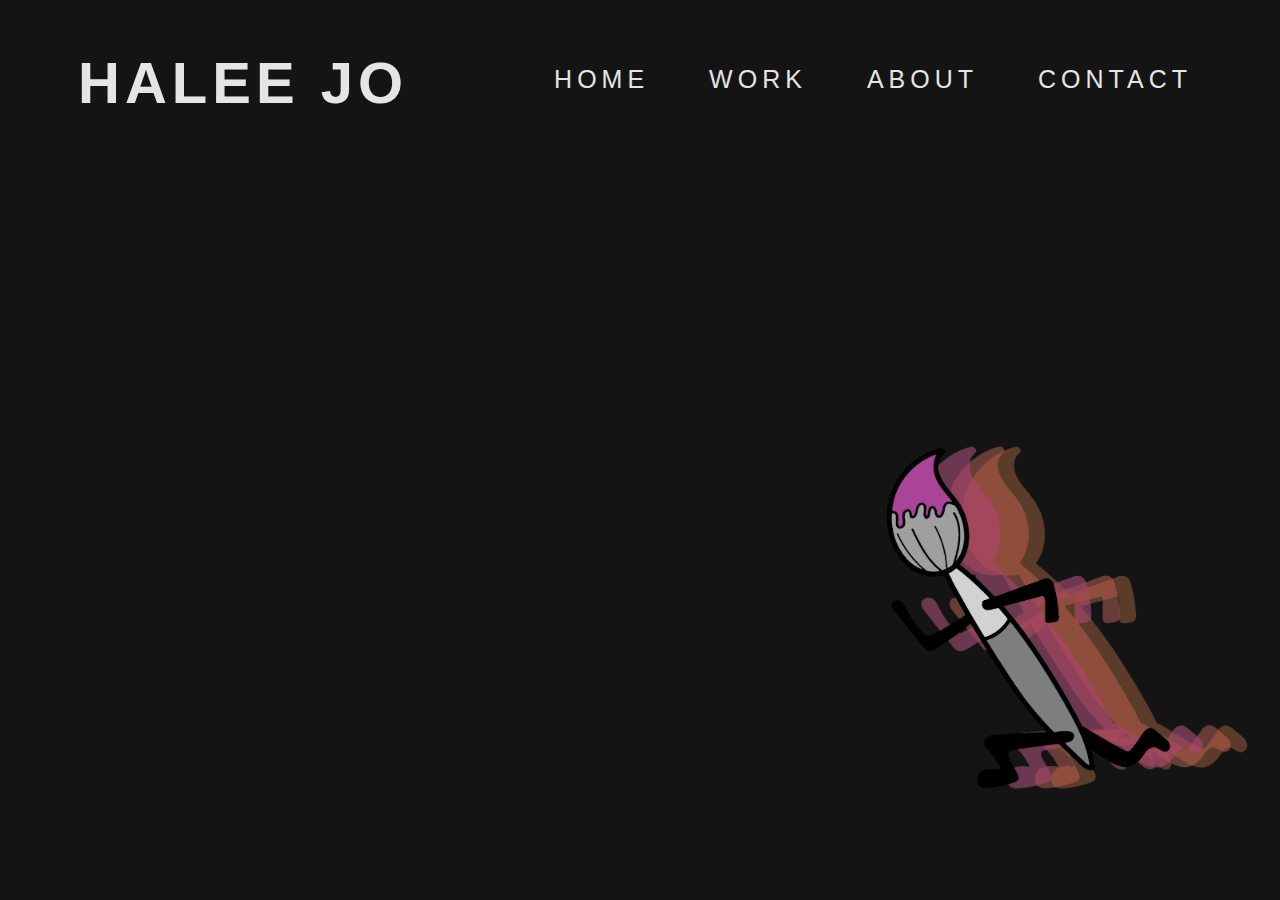
<file: index.html>
<!DOCTYPE html>
<html lang="en">
	<head>
		<meta charset="UTF-8">
		<link href="css/index.css" rel="stylesheet" type="text/css"/>
		<title>Website portfolio</title>
	</head>
	<body>
	   <header>
		<h1>HALEE JO</h1>
		
		<nav>
		 <ul>
			<li><a href="contact.html">CONTACT</a></li>
			<li><a href="about.html">ABOUT</a></li>
			<li><a href="work.html">WORK</a></li>
			<li><a href="index.html">HOME</a></li>
		 </ul>
		</nav>
		
	   </header>
	   <article>
		<img src="images/final-website-logo.png" alt="cartoon paintbrush logo that is running" />
	   </article>
	</body>
</html>
</file>
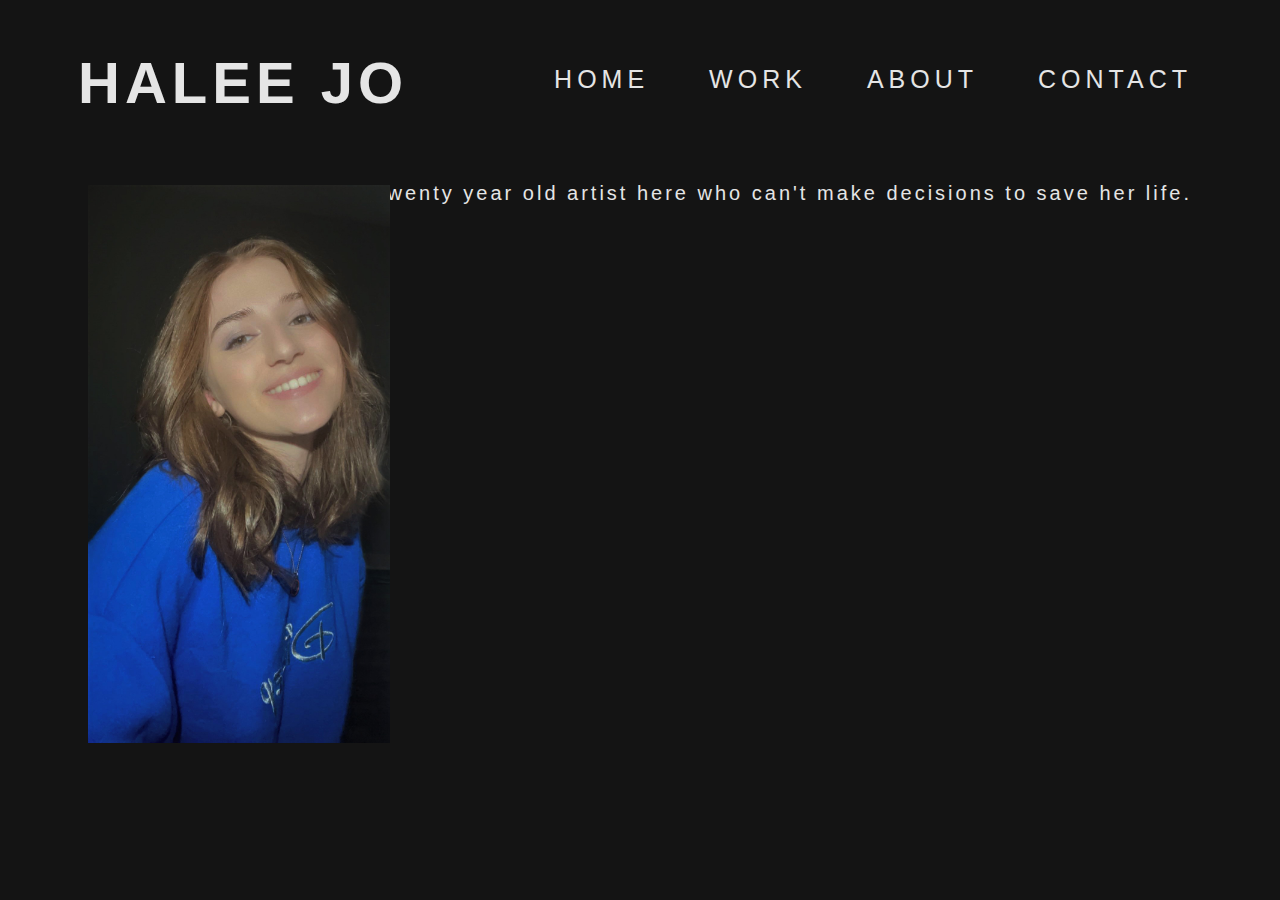
<file: about.html>
<!DOCTYPE html>
<html lang="en">
	<head>
		<meta charset="UTF-8">
		<link href="css/about.css" rel="stylesheet" type="text/css"/>
		<title>Website portfolio-About Page</title>
	</head>
<body>
	<main>
	   <header>
		<h1>HALEE JO</h1>
		<nav>
		 <ul>
			<li><a href="contact.html">CONTACT</a></li>
			<li><a href="about.html">ABOUT</a></li>
			<li><a href="work.html">WORK</a></li>
			<li><a href="index.html">HOME</a></li>
		 </ul>
		</nav>
	   </header>
	</main>
	   <p>
	   Hi! Twenty year old artist here who can't make decisions to save her life. <!--depends on the amount of information I include. Use multiple paragraphs if necessary.-->
	   </p>
	<img src="images/about-image.jpg"  alt="photo of artist"/>
</body>
</file>
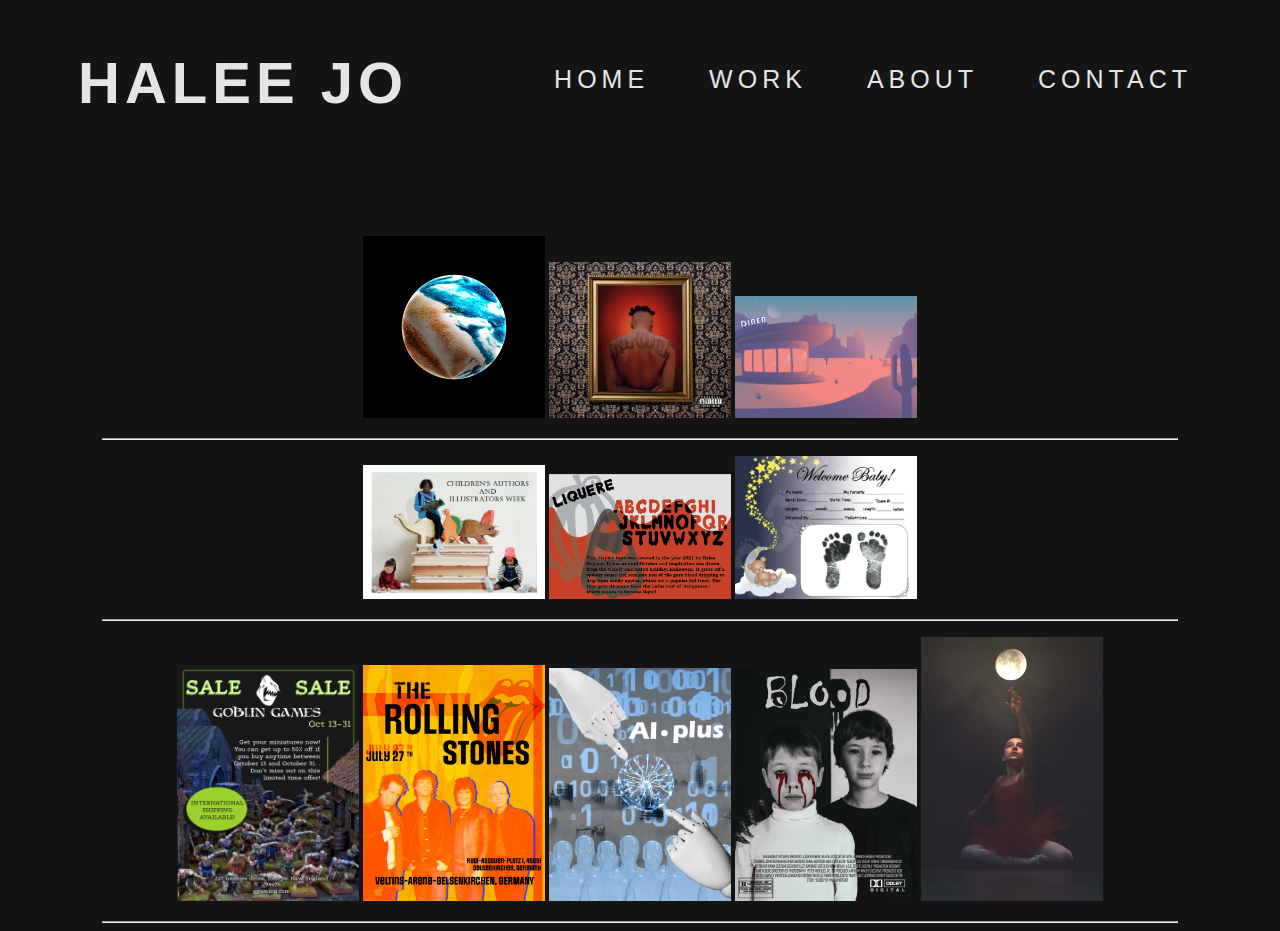
<file: adobe.html>
<!DOCTYPE html>
<html lang="en">
	<head>
		<meta charset="UTF-8">
		<link href="css/work-pages.css" rel="stylesheet" type="text/css"/>
		<title>Website portfolio-Work Page</title>
	</head>
<body>
	<main>
	   <header>
		<h1>HALEE JO</h1>
		<nav>
		 <ul>
			<li><a href="contact.html">CONTACT</a></li>
			<li><a href="about.html">ABOUT</a></li>
			<li><a href="work.html">WORK</a></li>
			<li><a href="index.html">HOME</a></li>
		 </ul>
		</nav>
	   </header>
	</main>
		<center>
			<blockquote>
				<img src="images/adobe/planet.jpg" alt="planet">
				<img src="images/adobe/albumcovermashup.jpg" alt="combined album cover images">
				<img src="images/adobe/diner-landscape.jpg" alt="diner in a desert">
			</blockquote>
		</center>
		<hr>
		<center>
			<blockquote>
				<img src="images/adobe/5.3_Gagnon_Project03_Revised.png" alt="Children reading">
				<img src="images/adobe/5.9_Gagnon_Project08-new.png" alt="Spooky Halloween typeface poster">
				<img src="images/adobe/hospital-footprint-sheet.png" alt="baby footprint sheet">
			</blockquote>
		</center>
		<hr>
		<center>
			<blockquote>
				<img src="images/adobe/ggamesflyer.png" alt="flyer for game company">
				<img src="images/adobe/hatch-style-poster.jpg" alt="poster for The Rolling Stones concert">
				<img src="images/adobe/movieposter.jpg" alt="poster for a movie about AI">
				<img src="images/adobe/Blood-movie-poster.jpg" alt="horror movie poster">
				<img src="images/adobe/blendimages1.jpg" alt="little ballerina reaching for the moon">
				
			</blockquote>
		</center>
		<hr>
</body>
</file>
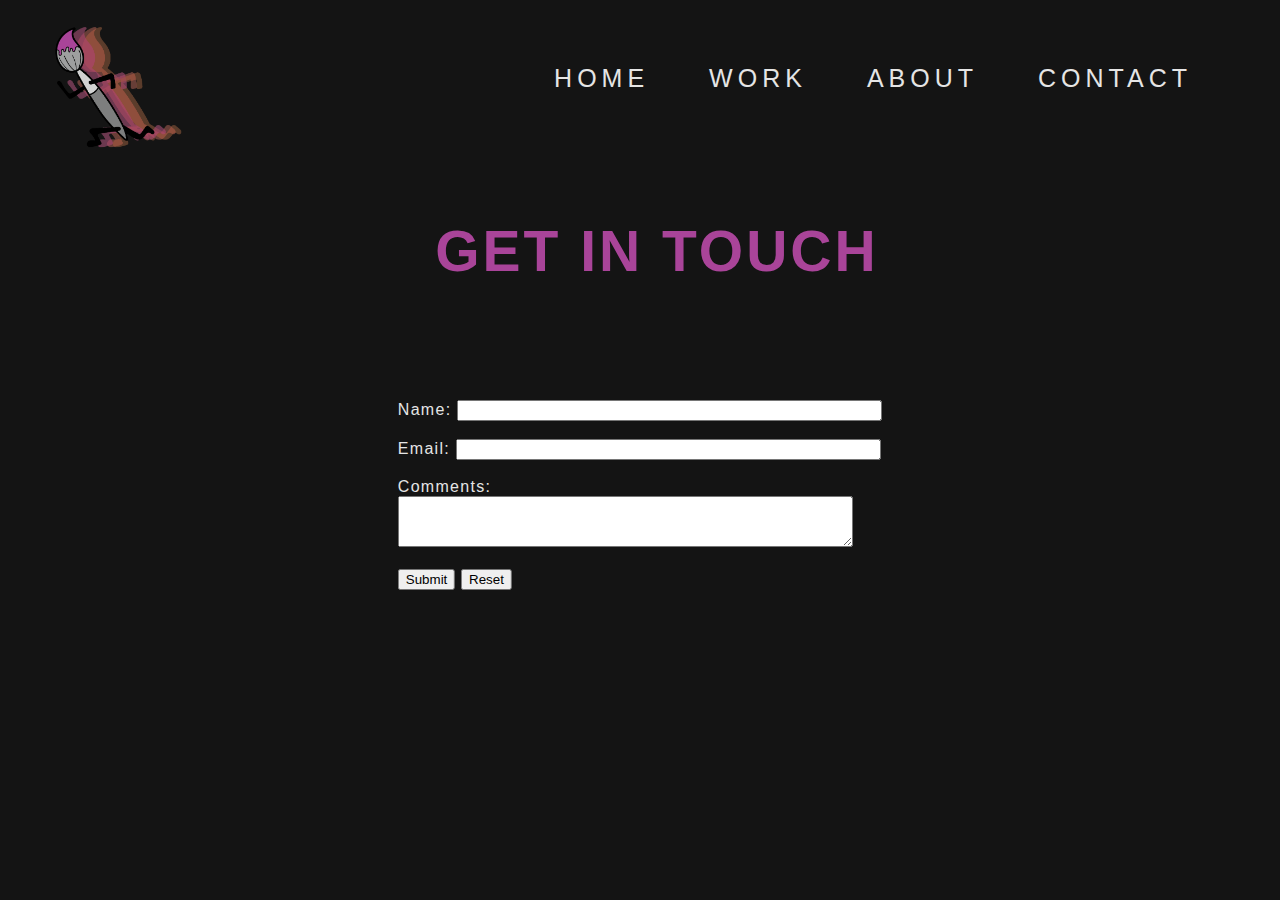
<file: contact.html>
<!DOCTYPE html>
<html lang="en">

<head>
	<meta charset="UTF-8">
	<link href="css/contact.css" rel="stylesheet" type="text/css"/>
	<title>Website Portfolio-Contact Page</title>
</head>

<header>
<img src="images/final-website-logo.png" alt="cartoon paintbrush logo that is running" width="130" />

<nav>
<ul>
	<li><a href="contact.html">CONTACT</a></li>
	<li><a href="about.html">ABOUT</a></li>
	<li><a href="work.html">WORK</a></li>
	<li><a href="index.html">HOME</a></li>
</ul>
</nav>
</header>

<body>

<h1 class="center">GET IN TOUCH</h1>
<div class="form-center">
	<form method="post" action="http://ss1.ciwcertified.com/cgi-bin/process.pl">
		Name: <input type="text" name="Name" size="50"/>
		<br/>
		<br/>
		Email: <input type="text" name="Email" size="50"/>
		<br/>
		<br/>
		Comments:
			<br/>
			<textarea name="comments" cols="54" rows="3">
			</textarea>
			<br/>
			<br/>
			<input type="submit"/>
			<input type="reset"/>
	</form>
</div>

</body>
</html>
</file>
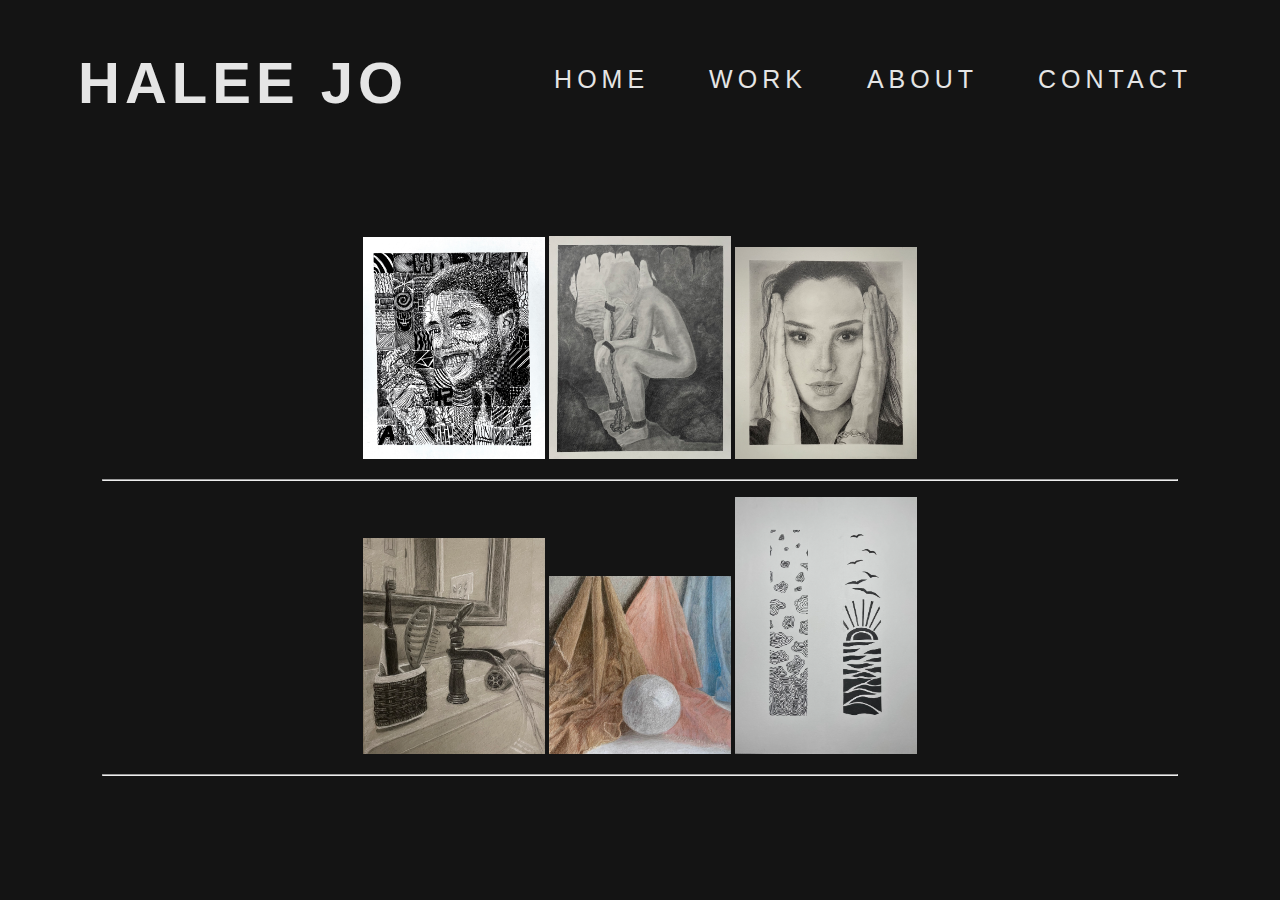
<file: drawings.html>
<!DOCTYPE html>
<html lang="en">
	<head>
		<meta charset="UTF-8">
		<link href="css/work-pages.css" rel="stylesheet" type="text/css"/>
		<title>Website portfolio-Work Page</title>
	</head>
<body>
	   <header>
		<h1>HALEE JO</h1>
		
		<nav>
		 <ul>
			<li><a href="contact.html">CONTACT</a></li>
			<li><a href="about.html">ABOUT</a></li>
			<li><a href="work.html">WORK</a></li>
			<li><a href="index.html">HOME</a></li>
		 </ul>
		</nav>
		
	   </header>
		<center>
			<blockquote>
				<img src="images/drawings/IMG_0763.jpg" alt="drawing of Chadwick Boseman">
				<img src="images/drawings/IMG_4044.jpg" alt="drawing of a prisoner in a cave">
				<img src="images/drawings/Halee-CelebrityPortrait.jpg" alt=" portrait drawing of Gal Gadot">
			</blockquote>
		</center>
		<hr>
		<center>
			<blockquote>
				<img src="images/drawings/IMG_0815.jpg" alt="still life drawing of a bathroom mirror and sink">
				<img src="images/drawings/IMG_4177.jpg" alt="still life of cloth">
				<img src="images/drawings/value-scales.jpg" alt="value scales">
			</blockquote>
		</center>
		<hr>
		<center>
			<blockquote>
			</blockquote>
		</center>
</body>
</file>
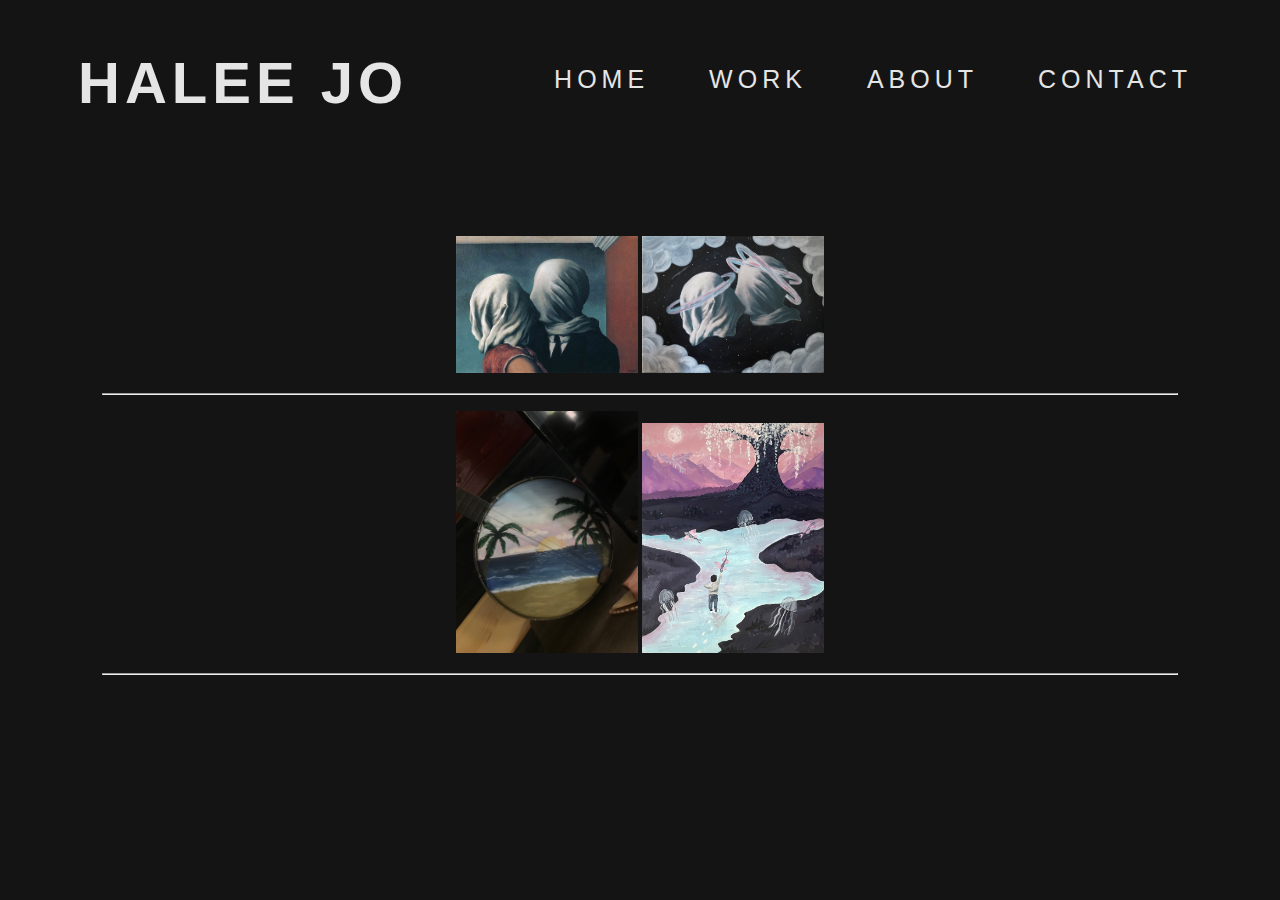
<file: paintings.html>
<!DOCTYPE html>
<html lang="en">
	<head>
		<meta charset="UTF-8">
		<link href="css/work-pages.css" rel="stylesheet" type="text/css"/>
		<title>Website portfolio-Work Page</title>
	</head>
<body>
	   <header>
		<h1>HALEE JO</h1>
		
		<nav>
		 <ul>
			<li><a href="contact.html">CONTACT</a></li>
			<li><a href="about.html">ABOUT</a></li>
			<li><a href="work.html">WORK</a></li>
			<li><a href="index.html">HOME</a></li>
		 </ul>
		</nav>
		
	   </header>
		<center>
			<blockquote>
				<img src="images/paintings/TheloversbyReneMagritte.JPG" alt="Original painting by Rene Magritte">
				<img src="images/paintings/kissingplanets.jpg" alt="Two heads kissing in space">
			</blockquote>
		</center>
		<hr>
		<center>
			<blockquote>
				<img src="images/paintings/banjo.jpg" alt="beach painted on a banjo">
				<img src="images/paintings/Child'sImagination-Halee.jpg" alt="a kid walking on water in a fantasy world">
			</blockquote>
		</center>
		<hr>
</body>
</file>
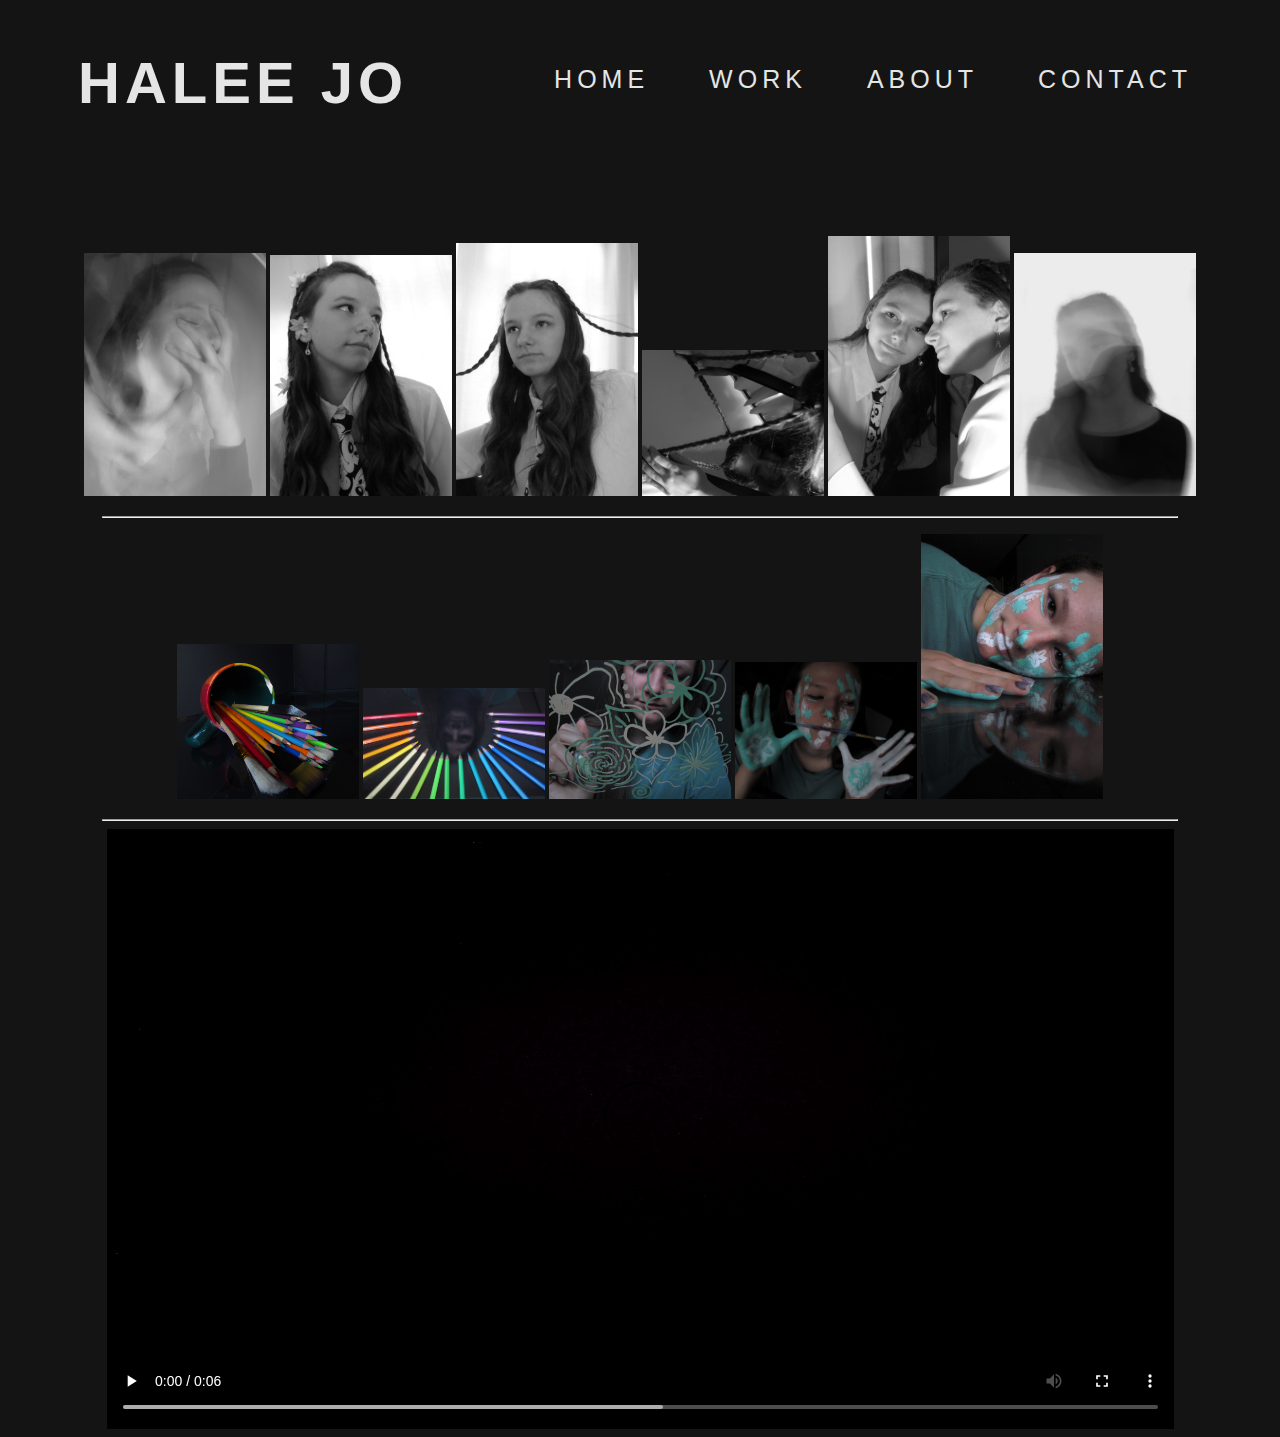
<file: photography.html>
<!DOCTYPE html>
<html lang="en">
	<head>
		<meta charset="UTF-8">
		<link href="css/work-pages.css" rel="stylesheet" type="text/css"/>
		<title>Website portfolio-Work Page</title>
	</head>
<body>
	   <header>
		<h1>HALEE JO</h1>
		
		<nav>
		 <ul>
			<li><a href="contact.html">CONTACT</a></li>
			<li><a href="about.html">ABOUT</a></li>
			<li><a href="work.html">WORK</a></li>
			<li><a href="index.html">HOME</a></li>
		 </ul>
		</nav>
		
	   </header>
		<center>
			<blockquote>
				<img src="images/photography/PS(5)_1of6_HaleeG_041022.jpg" alt="portrait of a girl">
				<img src="images/photography/PS(5)_2of6_HaleeG_041022.jpg" alt="portrait of a girl">
				<img src="images/photography/PS(5)_3of6_HaleeG_041022.jpg" alt="portrait of a girl">
				<img src="images/photography/PS(5)_4of6_HaleeG_041022.jpg" alt="portrait of a girl">
				<img src="images/photography/PS(5)_5of6_HaleeG_041022.jpg" alt="portrait of a girl">
				<img src="images/photography/PS(5)_6of6_HaleeG_041022.jpg" alt="portrait of a girl">
			</blockquote>
		</center>
		<hr>
		<center>
			<blockquote>
				<img src="images/photography/(FP)_1of7_HaleeG_042322.jpg" alt="a mug full of paintbrushes and pencils">
				<img src="images/photography/(FP)_3of7_HaleeG_042322.jpg" alt="portrait of a girl">
				<img src="images/photography/(FP)_5of7_HaleeG_042322.jpg" alt="portrait of a girl">
				<img src="images/photography/(FP)_6of7_HaleeG_042322.jpg" alt="portrait of a girl">
				<img src="images/photography/(FP)_7of7_HaleeG_042322.jpg" alt="portrait of a girl">
			</blockquote>
		</center>
		<hr>
		<video height="600" class="center" controls="controls">
			<source src="images/pexels-thirdman-5981930.mp4" type="video/mp4" />
			Your browser does not support the HTML5 video element.
		</video>
</body>
</file>
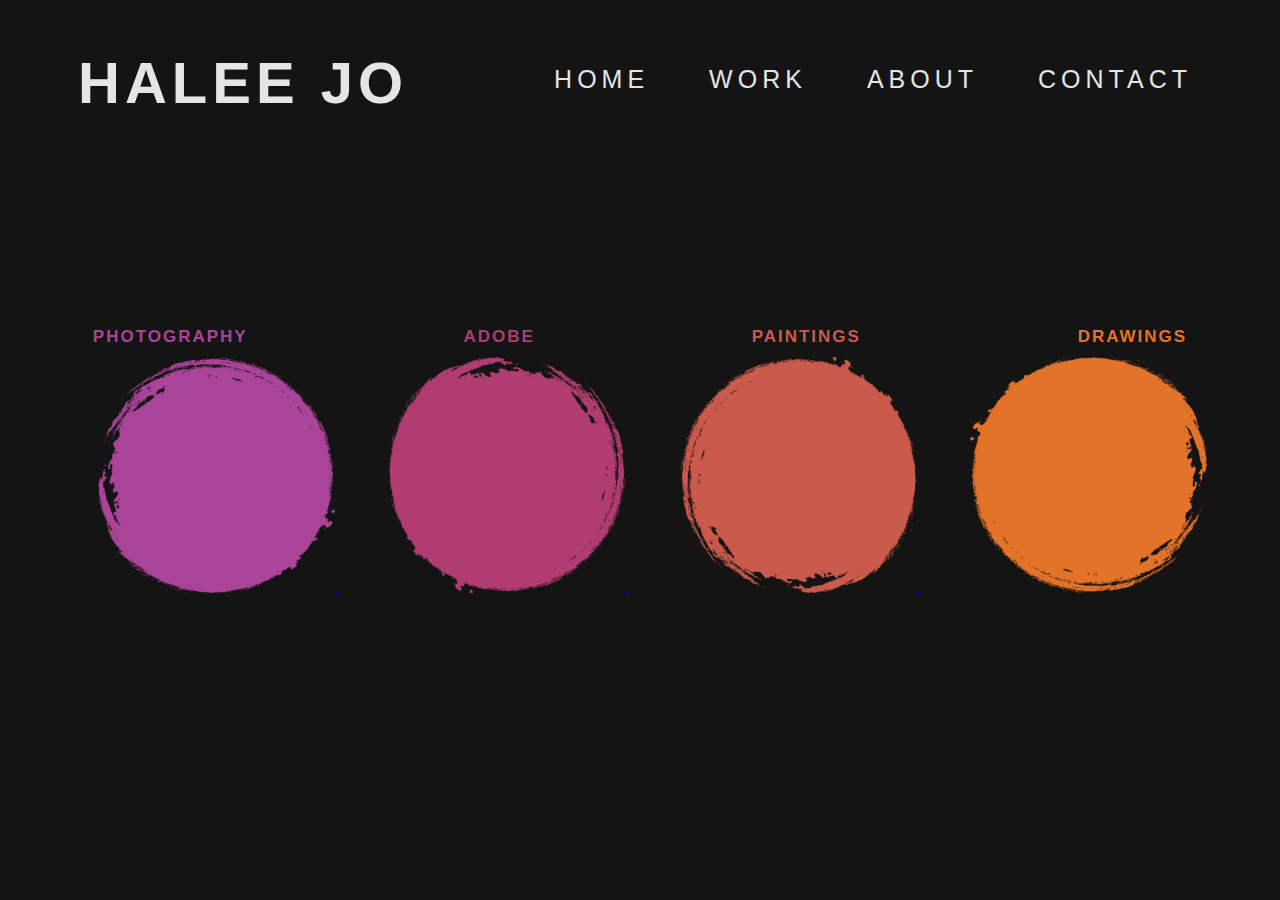
<file: work.html>
<!DOCTYPE html>
<html lang="en">
	<head>
		<meta charset="UTF-8">
		<link href="css/work.css" rel="stylesheet" type="text/css"/>
		<title>Website portfolio-Work Page</title>
	</head>
<body>
	   <header>
		<h1>HALEE JO</h1>
		
		<nav>
		 <ul>
			<li><a href="contact.html">CONTACT</a></li>
			<li><a href="about.html">ABOUT</a></li>
			<li><a href="work.html">WORK</a></li>
			<li><a href="index.html">HOME</a></li>
		 </ul>
		</nav>
		
		<center>
			<h3>
				<span style="color:#A94499;">PHOTOGRAPHY</span> <span style="color:#B03C71;">ADOBE</span> <span style="color:#CA5A4B;">PAINTINGS</span> <span style="color:#E37328;">DRAWINGS</span>
			</h3>
		</center>
		
	   </header>
	<blockquote>
		<a href="photography.html">
			<img src="images/brush-stroke1.png" alt="photography page link"/>
		</a>
	
		<a href="adobe.html">
			<img src="images/brush-stroke2.png" alt="adobe page link"/>
		</a>
		
		<a href="paintings.html">
			<img src="images/brush-stroke3.png" alt="paintings page link"/>
		</a>
		
		<a href="drawings.html">
			<img src="images/brush-stroke4.png" alt="drawings page link"/>
		</a>
	</blockquote>
</body>
</file>
<file: css/index.css>
body{
	background-color: rgb(20,20,20);
}

header{
	color: rgb(229,229,229);
}

header h1{
	font-family: 'Segoe UI Bold', ariel, sans-serif;
	font-size: 58px;
	letter-spacing: 5px;
}

header h1{
	padding-left: 70px;
}

header h1{
	position: relative;
	top: 10px;
}

nav{
	height: 75px;
}
nav{
	position: relative;
	top: -80px;
	left: -50px;
}

nav ul li{
	color: rgb(229,229,229);
	font-size: 25px;
	font-family: 'Segoe UI light', ariel, sans-serif;
	list-style-type: none;
	float: right;
	letter-spacing: 5px;
}

nav ul li a{
	color: rgb(229,229,229);
	text-decoration: none;
	margin: 30px;
}

nav ul li a:hover{
	color: #A94499;
}

article{
	position: relative;
	top: 218px;
	left: -20px;
	float: right;
}

img {
	height: 356px;
	width: 372px;
}
</file>
<file: css/about.css>
body{
	background-color: rgb(20,20,20);
}

body {
	color: rgb(229,229,229);
}

header h1{
	font-family: 'Segoe UI Bold', ariel, sans-serif;
	font-size: 58px;
	letter-spacing: 5px;
}

header h1{
	padding-left: 70px;
}

header h1{
	position: relative;
	top: 10px;
}

nav{
	height: 75px;
}
nav{
	position: relative;
	top: -80px;
	left: -50px;
}

nav ul li{
	color: rgb(229,229,229);
	font-size: 25px;
	font-family: 'Segoe UI light', ariel, sans-serif;
	list-style-type: none;
	float: right;
	letter-spacing: 5px;
}

nav ul li a{
	color: rgb(229,229,229);
	text-decoration: none;
	margin: 30px;
}

nav ul li a:hover{
	color: #A94499;
}
p {
	font-size: 20px;
	font-family: 'Segoe UI light', ariel, sans-serif;
	float: right;
	letter-spacing: 3px;
}
p {
	position: relative;
	top: -58px;
	left: -80px;
}

img {
	height: 558px;
	width: 301.5px;
}

img {
	position: relative;
	top: -35px;
	left: 80px;
}
</file>
<file: css/work-pages.css>
body{
	background-color: rgb(20,20,20);
}

body {
	color: rgb(229,229,229);
}

header h1{
	font-family: 'Segoe UI Bold', ariel, sans-serif;
	font-size: 58px;
	letter-spacing: 5px;
}

header h1{
	padding-left: 70px;
}

header h1{
	position: relative;
	top: 10px;
}

nav{
	height: 75px;
}
nav{
	position: relative;
	top: -80px;
	left: -50px;
}

nav ul li{
	color: rgb(229,229,229);
	font-size: 25px;
	font-family: 'Segoe UI light', ariel, sans-serif;
	list-style-type: none;
	float: right;
	letter-spacing: 5px;
}

nav ul li a{
	color: rgb(229,229,229);
	text-decoration: none;
	margin: 30px;
}

nav ul li a:hover{
	color: #A94499;
}

img{
	width: 16%;
}

hr{
	width: 85%;
}

video.center {
 display: block;
 margin-left: auto;
 margin-right: auto;
}

blockquote{
	display:block;
	width: 90%;
	margin-left:auto;
	margin-right:auto;
}
</file>
<file: css/contact.css>
body{
	background-color: rgb(20,20,20);
}

body{
	color: rgb(229,229,229);
}

img{
	position: relative;
	top: 8px;
	left:45px;
	float: left;
}

nav{
	position: relative;
	top:48px;
	left:-50px;
}

nav ul li{
	color: rgb(229,229,229);
	font-size: 25px;
	font-family: 'Segoe UI light', ariel, sans-serif;
	list-style-type: none;
	float: right;
	letter-spacing: 5px;
}

nav ul li a{
	color: rgb(229,229,229);
	text-decoration: none;
	margin: 30px;
}

nav ul li a:hover{
	color: #A94499;
}

h1{
	font-family: 'Segoe UI Bold', ariel, sans-serif;
	letter-spacing: 3px;
	font-size: 57px;
	color: #A94499;
}

h1 {
	position: absolute;
	top: 20%;
	left: 34%;
}

form{
	font-family: 'Segoe UI light', ariel, sans-serif;
	letter-spacing: 1.3px;
}

.form-center {
	display:flex;
	justify-content: center;
}

.form-center form {
  position: absolute;
  top: 55%;
  left: 50%;
  transform: translate(-50%,-50%);
}
</file>
<file: css/work.css>
body{
	background-color: rgb(20,20,20);
}

body {
	color: rgb(229,229,229);
}

header h1{
	font-family: 'Segoe UI Bold', ariel, sans-serif;
	font-size: 58px;
	letter-spacing: 5px;
}

header h1{
	padding-left: 70px;
}

header h1{
	position: relative;
	top: 10px;
}

nav{
	height: 75px;
}
nav{
	position: relative;
	top: -80px;
	left: -50px;
}

nav ul li{
	color: rgb(229,229,229);
	font-size: 25px;
	font-family: 'Segoe UI light', ariel, sans-serif;
	list-style-type: none;
	float: right;
	letter-spacing: 5px;
}

nav ul li a{
	color: rgb(229,229,229);
	text-decoration: none;
	margin: 30px;
}

nav ul li a:hover{
	color: #A94499;
}

h3{
	font-family: 'Segoe UI light', ariel, sans-serif;
	letter-spacing: 2px;
	color: rgb(229,229,229);
	word-spacing: 210px;
	font-size: 17px;
}

h3{
	position: relative;
	top: 90px;
}
img{
	width: 20%;
}

img{
	padding-left: 50px;
	padding-top: 7%;
}
</file>
